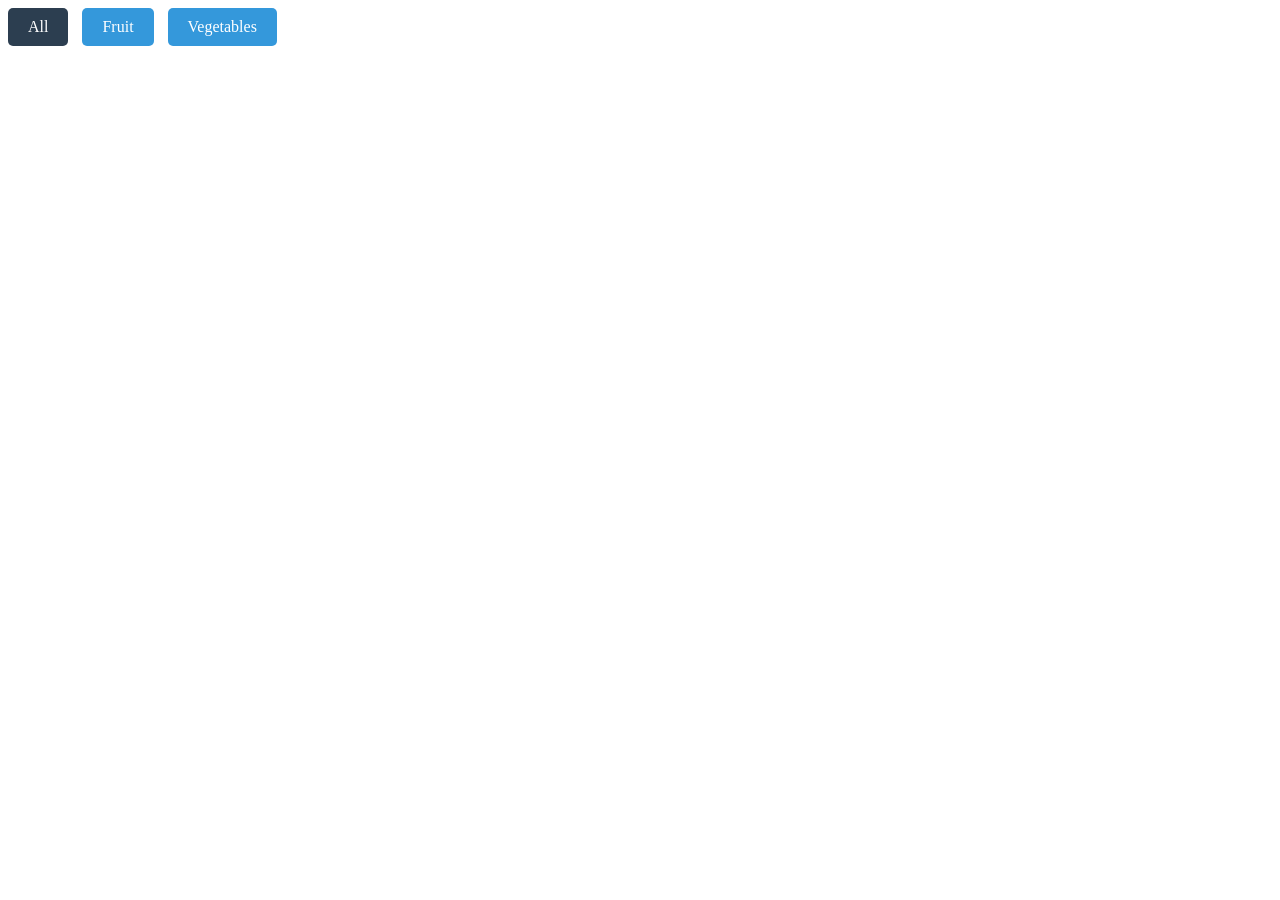
<file: Exercise - 2/index.html>
<!DOCTYPE html>
<html lang="en">
<head>
    <meta charset="UTF-8">
    <meta name="viewport" content="width=device-width, initial-scale=1.0">
    <title>Document</title>
    <link rel="stylesheet" href="style1.css">
</head>
<body>
<div class="filters">
  <input type="radio" name="filter" id="show-all" checked>
  <label for="show-all">All</label>

  <input type="radio" name="filter" id="show-fruit">
  <label for="show-fruit">Fruit</label>

  <input type="radio" name="filter" id="show-vegetable">
  <label for="show-vegetable">Vegetables</label>
</div>

<div class="items">
  <div class="item fruit">Apple</div>
  <div class="item vegetable">Carrot</div>
  <div class="item fruit">Banana</div>
  <div class="item vegetable">Broccoli</div>
</div>  
</body>
</html>
</file>
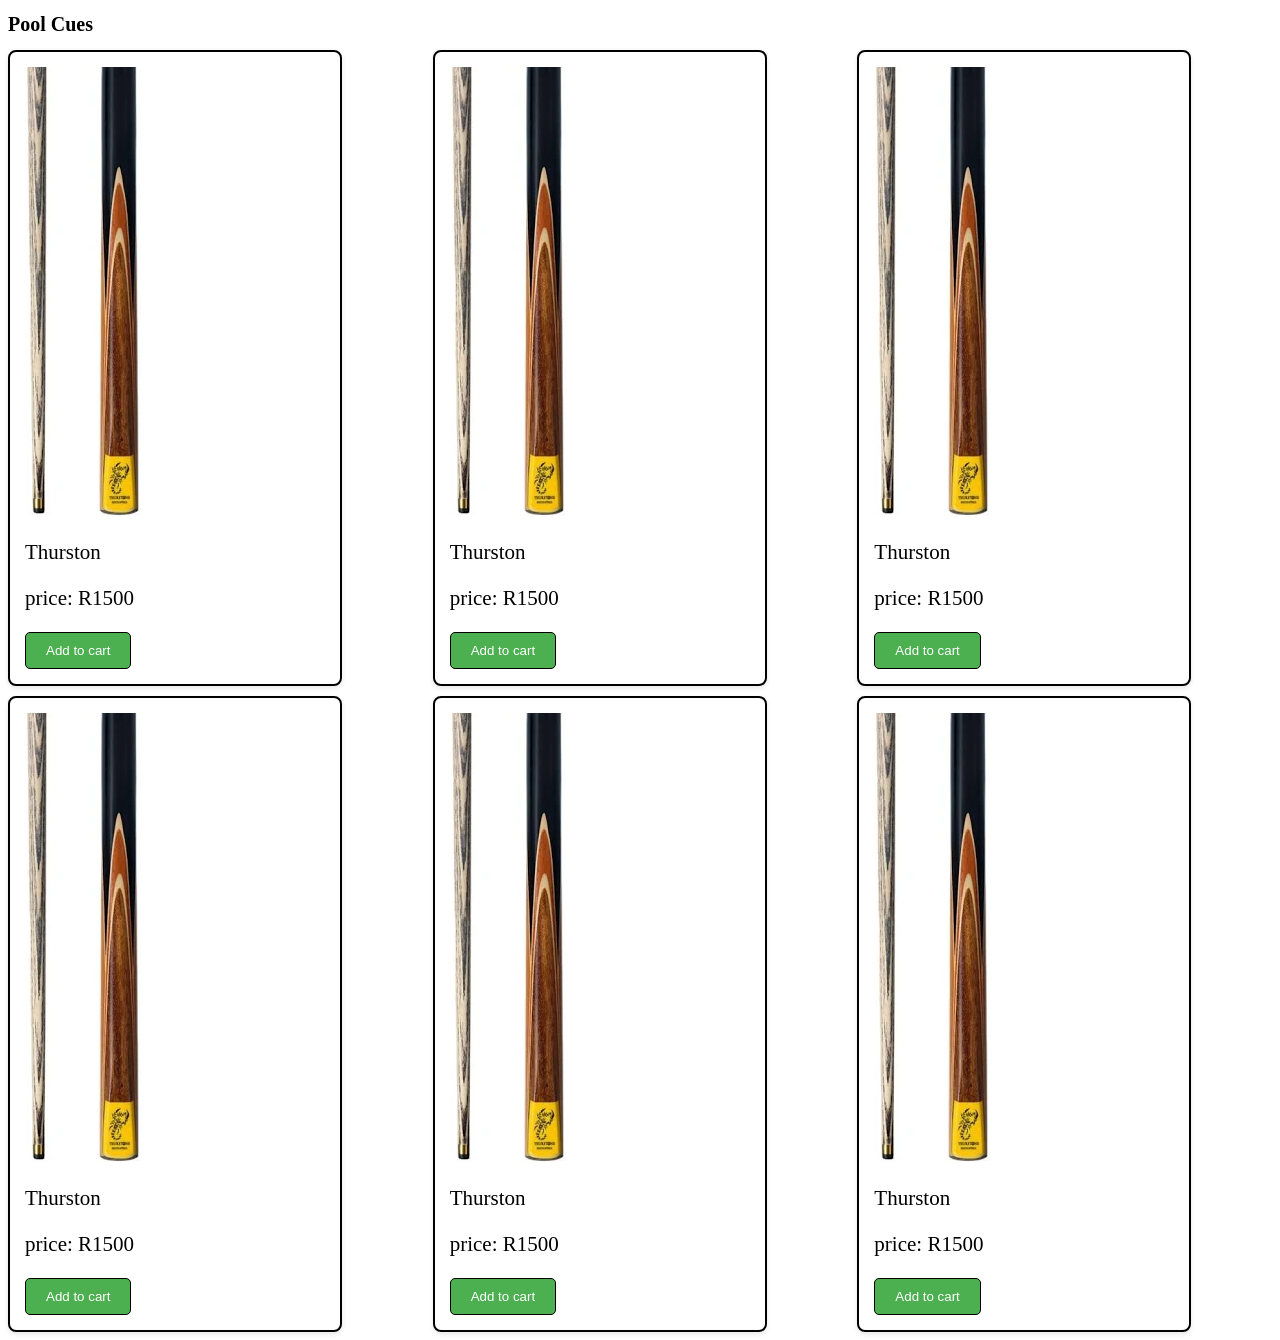
<file: products.html>
<!DOCTYPE html>
<html lang="en">
<head>
    <meta charset="UTF-8">
    <meta name="viewport" content="width=device-width, initial-scale=1.0">
    <title>Products</title>
    <link rel="stylesheet" href="style.css">
</head>
<body>
    <header>
        <h1>Pool Cues</h1>
    </header>
    <main>
    <div class="container">
            <div class="card">
            <img src="shopping.webp" alt="">
            <p>Thurston</p>
            <p>price: R1500</p>
            <button>Add to cart</button>
        </div>
        <div class="card">
            <img src="shopping.webp" alt="">
            <p>Thurston</p>
            <p>price: R1500</p>
            <button>Add to cart</button>
        </div>
        <div class="card">
            <img src="shopping.webp" alt="">
            <p>Thurston</p>
            <p>price: R1500</p>
            <button>Add to cart</button>
        </div>
        <div class="card">
            <img src="shopping.webp" alt="">
            <p>Thurston</p>
            <p>price: R1500</p>
            <button>Add to cart</button>
        </div>
        <div class="card">
            <img src="shopping.webp" alt="">
            <p>Thurston</p>
            <p>price: R1500</p>
            <button>Add to cart</button>
        </div>
        <div class="card">
            <img src="shopping.webp" alt="">
            <p>Thurston</p>
            <p>price: R1500</p>
            <button>Add to cart</button>
        </div>
    </div>
        
    </main>
</body>
</html>
</file>
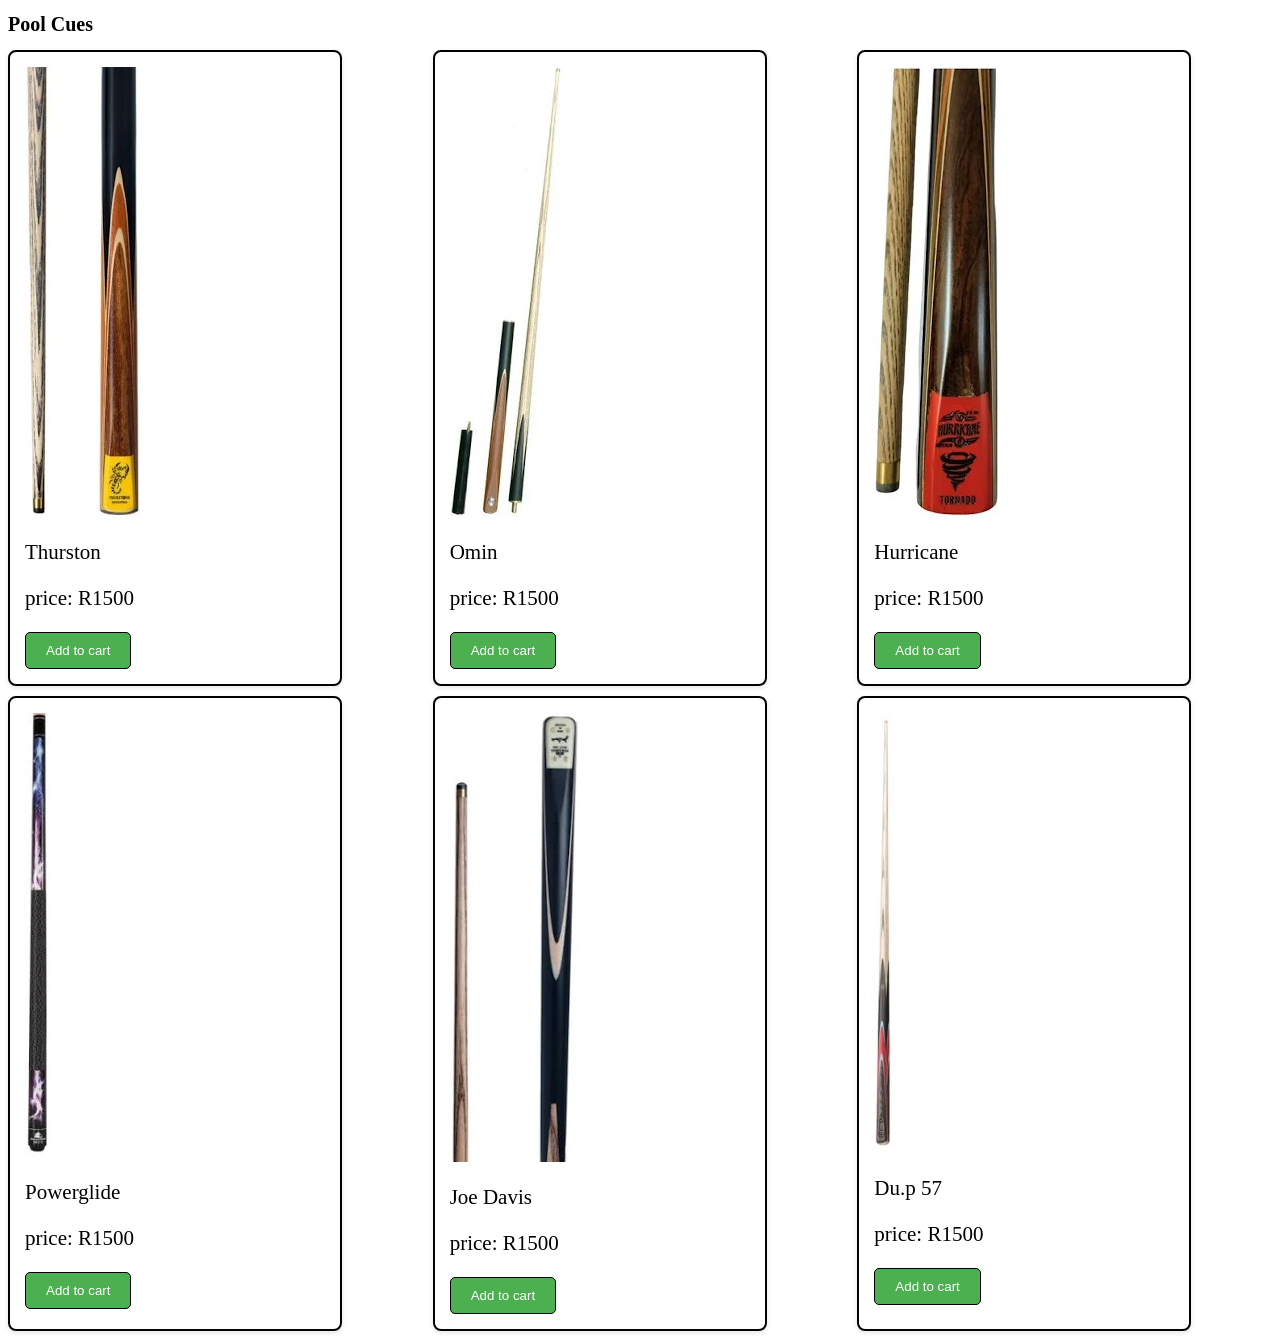
<file: Exercise - 1/products.html>
<!DOCTYPE html>
<html lang="en">
<head>
    <meta charset="UTF-8">
    <meta name="viewport" content="width=device-width, initial-scale=1.0">
    <title>Products</title>
    <link rel="stylesheet" href="style.css">
</head>
<body>
    <header>
        <h1>Pool Cues</h1>
    </header>
    <main>
    <div class="container">
            <div class="card">
            <img src="shopping (1).webp" alt="">
            <p>Thurston</p>
            <p>price: R1500</p>
            <button>Add to cart</button>
        </div>
        <div class="card">
            <img src="shopping.webp" alt="">
            <p>Omin</p>
            <p>price: R1500</p>
            <button>Add to cart</button>
        </div>
        <div class="card">
            <img src="shopping (2).webp" alt="">
            <p>Hurricane</p>
            <p>price: R1500</p>
            <button>Add to cart</button>
        </div>
        <div class="card">
            <img src="shopping (3).webp" alt="">
            <p>Powerglide</p>
            <p>price: R1500</p>
            <button>Add to cart</button>
        </div>
        <div class="card">
            <img src="shopping (5).webp" alt="">
            <p>Joe Davis</p>
            <p>price: R1500</p>
            <button>Add to cart</button>
        </div>
        <div class="card">
            <img src="shopping (8).webp" alt="">
            <p>Du.p 57</p>
            <p>price: R1500</p>
            <button>Add to cart</button>
        </div>
    </div>
        
    </main>
</body>
</html>
</file>
<file: Exercise - 2/style1.css>
/* Hide radio buttons */
.filters input[type="radio"] {
  display: none;
}

/* Style labels as buttons */
.filters label {
  padding: 10px 20px;
  background: #3498db;
  color: white;
  border-radius: 5px;
  cursor: pointer;
  margin-right: 10px;
  display: inline-block;
}

/* Add active style */
.filters input[type="radio"]:checked + label {
  background: #2c3e50;
}

/* Default: hide all items */
.item {
  display: none;
}

/* Show all items when #show-all is checked */
#show-all:checked ~ .items .item {
  display: block;
}

/* Show only fruit items */
#show-fruit:checked ~ .items .fruit {
  display: block;
}

/* Show only vegetable items */
#show-vegetable:checked ~ .items .vegetable {
  display: block;
}
</file>
<file: style.css>
:root{
    font-size: 62.5%; /* 1rem = 10px */
}
.container{
    display: grid;
    grid-template-columns: repeat(3, 1fr);
    grid-column-gap: 1rem;
    grid-row-gap: 1rem;
}
.card{
    border: 0.2rem solid black;
    width: 300px;
    box-shadow:  0 2px 5px rgba(0,0,0,0.1);
    border-radius: 8px;
    padding: 15px;
    background-color: white;
}
p{
    font-size: 2.1rem;
}
button{
    background-color: #4caf50;
    color: white;
    padding: 10px 20px;
    border-radius: 5px;
    border: 1px solid black
}
button:hover{
    background-color: #3c863e;
    transition-duration: 1.5s;
    cursor: pointer;
}
@media(max-width: 768px){
    .container{
        grid-template-columns: repeat(2, 1fr);
    }
    
}
@media(max-width: 480px){
    .container{
        grid-template-columns: repeat(1, 1fr);
    }
}
</file>
<file: Exercise - 1/style.css>
:root{
    font-size: 62.5%; /* 1rem = 10px */
}
.container{
    display: grid;
    grid-template-columns: repeat(3, 1fr);
    grid-column-gap: 1rem;
    grid-row-gap: 1rem;
}
.card{
    border: 0.2rem solid black;
    width: 300px;
    box-shadow:  0 2px 5px rgba(0,0,0,0.1);
    border-radius: 8px;
    padding: 15px;
    background-color: white;
}
p{
    font-size: 2.1rem;
}
button{
    background-color: #4caf50;
    color: white;
    padding: 10px 20px;
    border-radius: 5px;
    border: 1px solid black
}
button:hover{
    background-color: #3c863e;
    transition-duration: 1.5s;
    cursor: pointer;
}
@media(max-width: 768px){
    .container{
        grid-template-columns: repeat(2, 1fr);
    }
    
}
@media(max-width: 480px){
    .container{
        grid-template-columns: repeat(1, 1fr);
    }
}
</file>
